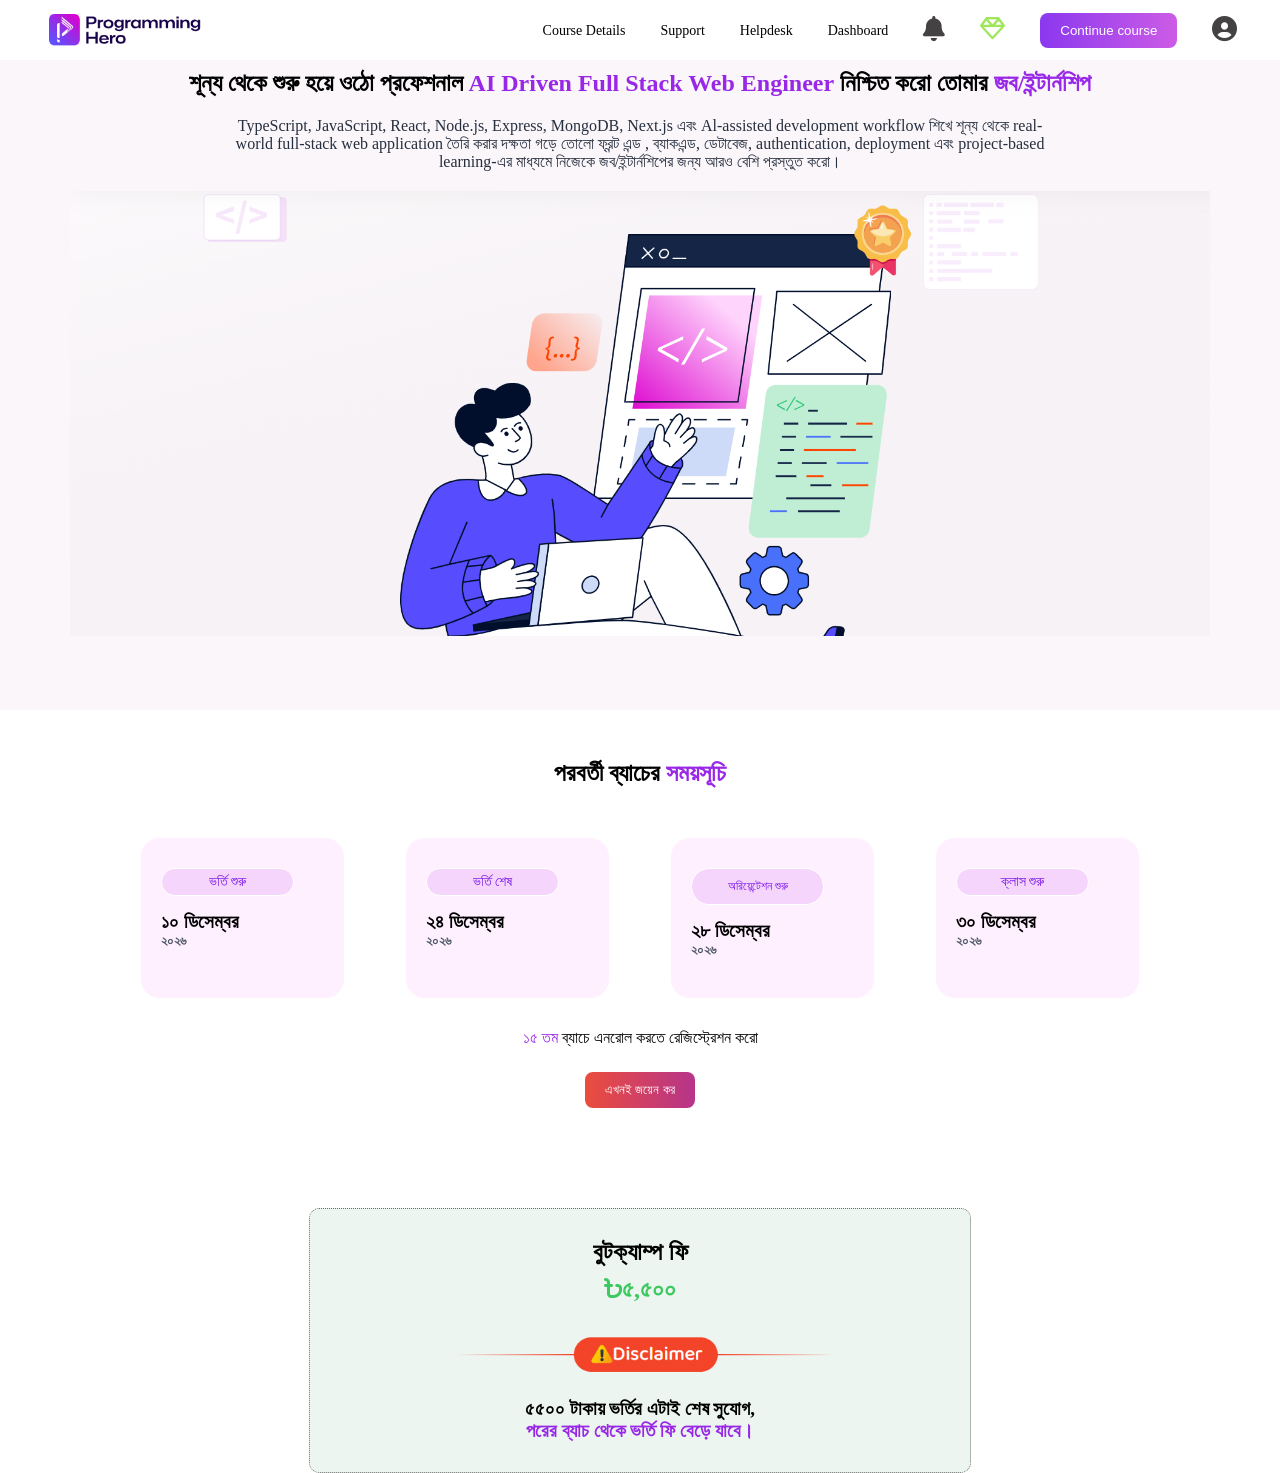
<file: index.html>
<!doctype html>
<html lang="en">
  <head>
    <meta charset="UTF-8" />
    <meta name="viewport" content="width=device-width, initial-scale=1.0" />
    <title>Porgramming Hero</title>
    <link rel="stylesheet" href="./style.css" />
    <!-- font awesome -->
    <link
      rel="stylesheet"
      href="https://cdnjs.cloudflare.com/ajax/libs/font-awesome/6.7.2/css/all.min.css"
    />
  </head>
  <body>
    <!-- navigation start -->
    <nav class="nav-parent ">
      <div>
        <img src="./asset/logo.png" alt="logo" />
      </div>
      <div class="nav-child2">
        <ul>
          <li><a href="">Course Details</a></li>
          <li><a href="">Support</a></li>
          <li><a href="">Helpdesk </a></li>
          <li><a href="">Dashboard</a></li>
        </ul>
        <a href=""
          ><span class="icon"><i class="fa-solid fa-bell"></i></span
        ></a>

        <a href=""
          ><span class="icon" style="color: #a0e65c"
            ><i class="fa-regular fa-gem"></i></span
        ></a>
        <button class="btn">Continue course</button>
        <a href=""
          ><span class="icon"><i class="fa-solid fa-circle-user"></i></span
        ></a>
      </div>
    </nav>
    <!-- Navigation end -->
     <!-- Hero banner start -->
    <section class="hero-banner container">
        
      <h1>
        শূন্য থেকে শুরু হয়ে ওঠো প্রফেশনাল <span style="color: #9927e7;">AI Driven Full Stack Web Engineer</span>
        নিশ্চিত করো তোমার <span style="color: #9927e7;">জব/ইন্টার্নশিপ</span>
      </h1>
      <p style="color: #262f3f;">
        TypeScript, JavaScript, React, Node.js, Express, MongoDB, Next.js এবং
        Al-assisted development workflow শিখে শূন্য থেকে real-world full-stack
        web application তৈরি করার দক্ষতা গড়ে তোলো ফ্রন্ট এন্ড , ব্যাকএন্ড,
        ডেটাবেজ, authentication, deployment এবং project-based learning-এর
        মাধ্যমে নিজেকে জব/ইন্টার্নশিপের জন্য আরও বেশি প্রস্তুত করো।
      </p>
      <img src="./asset/banner.png" alt="">
      
    </section>
    <!-- Hero banner end -->
     <!-- time section start -->
      <section class="timer-parent ">
        <h2 style="margin:50px !important;">পরবর্তী ব্যাচের <span style="color: #9927e7;">সময়সূচি</span></h2> 
        <div class="timer-card-parent">
        <div class="card">
          <p>ভর্তি শুরু</p>
          <h3>১০ ডিসেম্বর </h3>
          <h5>২০২৬</h5>
        </div>
       
        </span>
        <div class="card">
          <p>ভর্তি শেষ</p>
          <h3>২৪ ডিসেম্বর </h3>
          <h5>২০২৬</h5>
        </div>
        <div class="card">
          <p style="padding: 10px; font-size: 12px;">অরিয়েন্টেশন শুরু</p>
          <h3>২৮ ডিসেম্বর </h3>
          <h5>২০২৬</h5>
        </div>
        <div class="card">
          <p> ক্লাস শুরু</p>
          <h3>৩০ ডিসেম্বর </h3>
          <h5>২০২৬</h5>
        </div>
         </div>
          <p style="margin: 25px;"><span style="color: #9927e7">১৫ তম </span>ব্যাচে এনরোল করতে রেজিস্ট্রেশন করো </p>
        <button class="outline-btn">এখনই জয়েন কর</button>
      </section>
      <!-- timer section end  -->
       <!-- bootcamp start -->
        <section class="bootcamp container">
        <h2 style="padding-bottom: 10px;">বুটক্যাম্প ফি </h2>
        <h1 style="padding-bottom: 10px;color: #3cc95f;"><i class="fa-solid fa-bangladeshi-taka-sign"></i>৫,৫০০</h1>
        <img src="./asset/disclaimer.png" style="padding: 10px;" alt="disclaimer">
        <h3 > ৫৫০০ টাকায় ভর্তির এটাই শেষ সুযোগ,</h3>
       <h3 style="color: #9927e7;"> পরের ব্যাচ থেকে ভর্তি ফি বেড়ে যাবে। </h3>
       </section>
  </body>
</html>
</file>
<file: style.css>
*{
    margin: 0;
    padding: 0;

}
img{
    width: 100%;
}
.container{
    max-width: 1200px;
    margin: auto;
}
/* Navigation start */


.nav-parent{
    display: flex;
    justify-content: space-between;
    justify-content: center;
    align-items: center;
    gap: 340px;
    position: fixed;
    background-color: white;
   /* padding: 30px 0; */
   width: 100%;
   height: 60px;
}
.nav-parent img{
    width: 160px !important;
    
}
.nav-child2{
    display: flex;
    justify-content: space-between;
    align-items: center;
    gap: 35px;

}
.nav-child2 ul {
    display: flex;
    align-items: center;
    gap: 35px;
}
.nav-child2 ul li {
    list-style: none;
   
}
.nav-child2 ul li a {
    text-decoration: none;
     color: black;
    font-size: 14px;
}
.nav-child2 span{
    text-decoration: none;
}
.nav-child2 span p{
    text-decoration: none;
}
/* background-image: linear-gradient(direction, color-stop1, color-stop2, ...); */
.btn{
    color: white;
   background-image:linear-gradient(to left , #cc5ce6 , #8b38ef) ;
    padding:10px 20px;
    border: none;
    border-radius: 8px;
    cursor: pointer;
}
.outline-btn{
     color: white;
   background-image:linear-gradient(to left , #b6348b , #eb4d3d) ;
    padding:10px 20px;
    border: none;
    border-radius: 8px;
    cursor: pointer;

}
.icon{
    font-size: 25px;
 color: #444242;
}
/* Navigation end */
.hero-banner{
    max-width: 1200px;
    margin: auto;
    text-align: center;
    padding : 70px;
    background-color: #faf6f9;
    /* margin-top: 60px !; */
    
}
.hero-banner  p{
    text-align: center;
    padding:20px 160px;
}
.banner-span{
    color: #9927e7;
}

.timer-parent{
    text-align: center;
    margin-top : 130px;    
    margin-bottom: 100px;   
    max-width: 1000px;
    margin: auto ;
   
    
   
    ;

}
.timer-card-parent{
    display: flex;
    justify-content: center;
    align-items: center;
    gap: 60px;
    margin-bottom: 30px !important;

}
.card{
    border: 1px solid white;
    border-radius: 20px;
    padding:30px 50px 30px 20px;
    text-align: left;
    background-color: #fff0ff;
    width: 1300px;
    height: 100px;
    
}
.card p{
    border: 1px solid white;
    background-color: #f5d5fb;
    color: #7b17ea;
    margin-bottom: 15px;
 text-align: center;
    border-radius: 60px;
    padding: 5px;
    font-size: 14px;
}
.card h5{
    color:#4b5563;
}
.bootcamp{
    text-align: center;
    border: 1px dotted #6b6d6c;
    max-width: 600px;
    border-radius: 10px;
    padding: 30px;
    background-color: #ecf5ef;
    margin-top: 100px;
}
.bootcamp img{
    width: 400px;

}
</file>
